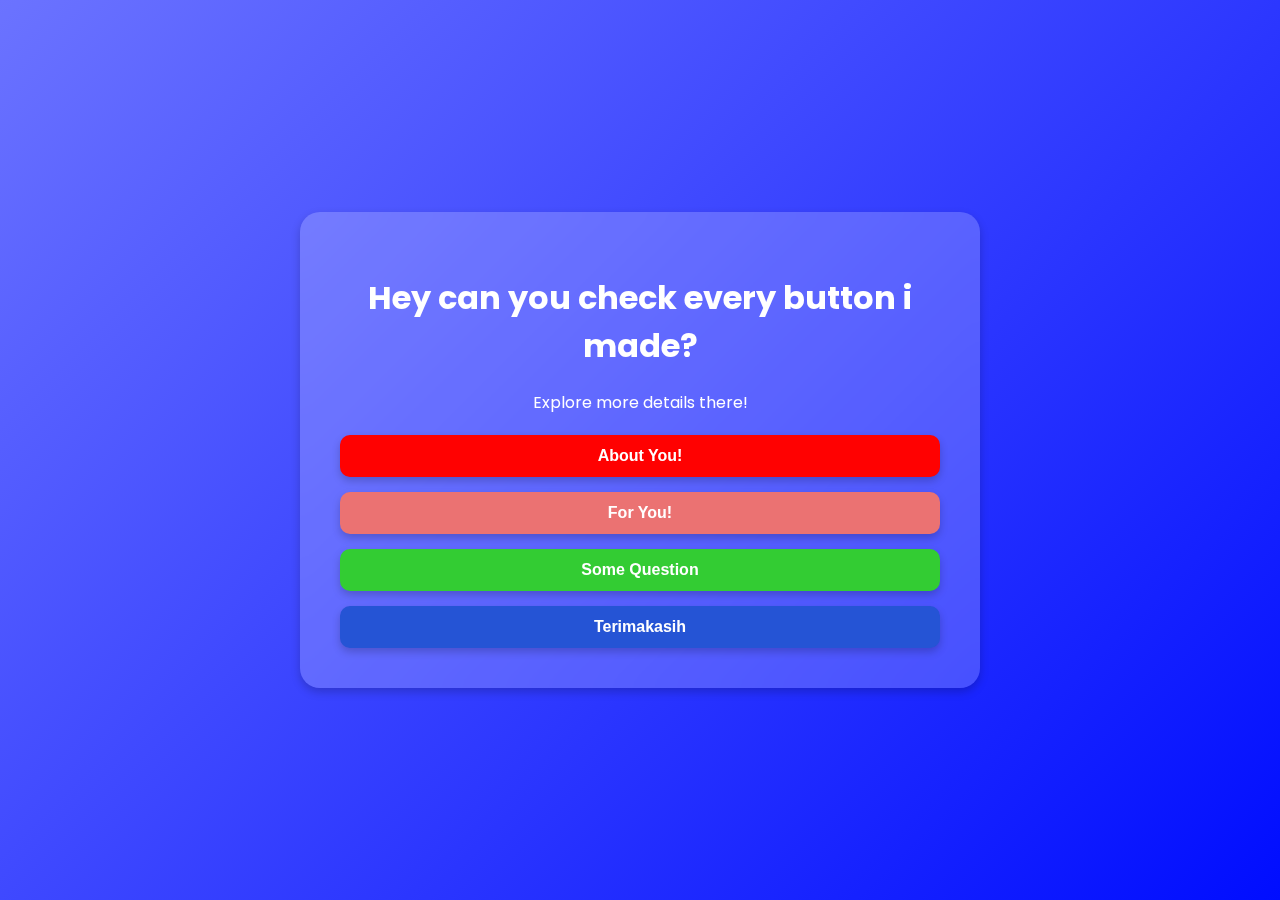
<file: love/about.html>
<!DOCTYPE html>
<html lang="en">
<head>
    <meta charset="UTF-8">
    <meta name="viewport" content="width=device-width, initial-scale=1.0">
    <title>Some...</title>
    <link rel="stylesheet" href="styles.css">
    <style>
        body {
            font-family: 'Poppins', sans-serif;
            text-align: center;
            background: linear-gradient(135deg, #6b73ff, #000dff);
            color: white;
            margin: 0;
            padding: 0;
            display: flex;
            justify-content: center;
            align-items: center;
            height: 100vh;
        }

        .container {
            background: rgba(255, 255, 255, 0.2);
            padding: 40px;
            border-radius: 20px;
            box-shadow: 0 4px 10px rgba(0, 0, 0, 0.2);
            max-width: 600px;
            backdrop-filter: blur(10px);
        }

        h1 {
            font-size: 32px;
            margin-bottom: 20px;
        }

        .button-container {
            display: flex;
            flex-direction: column;
            gap: 15px;
            margin-top: 20px;
        }

        .button {
            border: none;
            padding: 12px 20px;
            font-size: 16px;
            font-weight: bold;
            border-radius: 10px;
            cursor: pointer;
            transition: all 0.3s ease-in-out;
            box-shadow: 0 4px 8px rgba(0, 0, 0, 0.2);
            width: 100%;
        }

        .button-1 { background: #ff0101; color: rgb(255, 255, 255); }
        .button-1:hover { background: #cc1f1f; transform: scale(1.05); }

        .button-2 { background: #eb7272; color: white; }
        .button-2:hover { background: #d67373; transform: scale(1.05); }

        .button-3 { background: #33cc33; color: white; }
        .button-3:hover { background: #2d8b2d; transform: scale(1.05); }

        .button-4 { background: #2554d5; color: white; }
        .button-4:hover { background: #4623d2; transform: scale(1.05); }
    </style>
</head>
<body>
    <div class="container">
        <h1>Hey can you check every button i made?</h1>
        <p>Explore more details there!</p>
        
        <div class="button-container">
            <button class="button button-1" onclick="window.location.href='aboutyou.html'">About You!</button>
            <button class="button button-2" onclick="window.location.href='valentine.html'">For You!</button>
            <button class="button button-3" onclick="window.open('https://forms.gle/yAvg46FssXGWVeZG6', '_blank')">Some Question</button>
            <button class="button button-4" onclick="window.location.href='terimakasih.html'">Terimakasih</button>
        </div>
    </div>
</body>
</html>
</file>
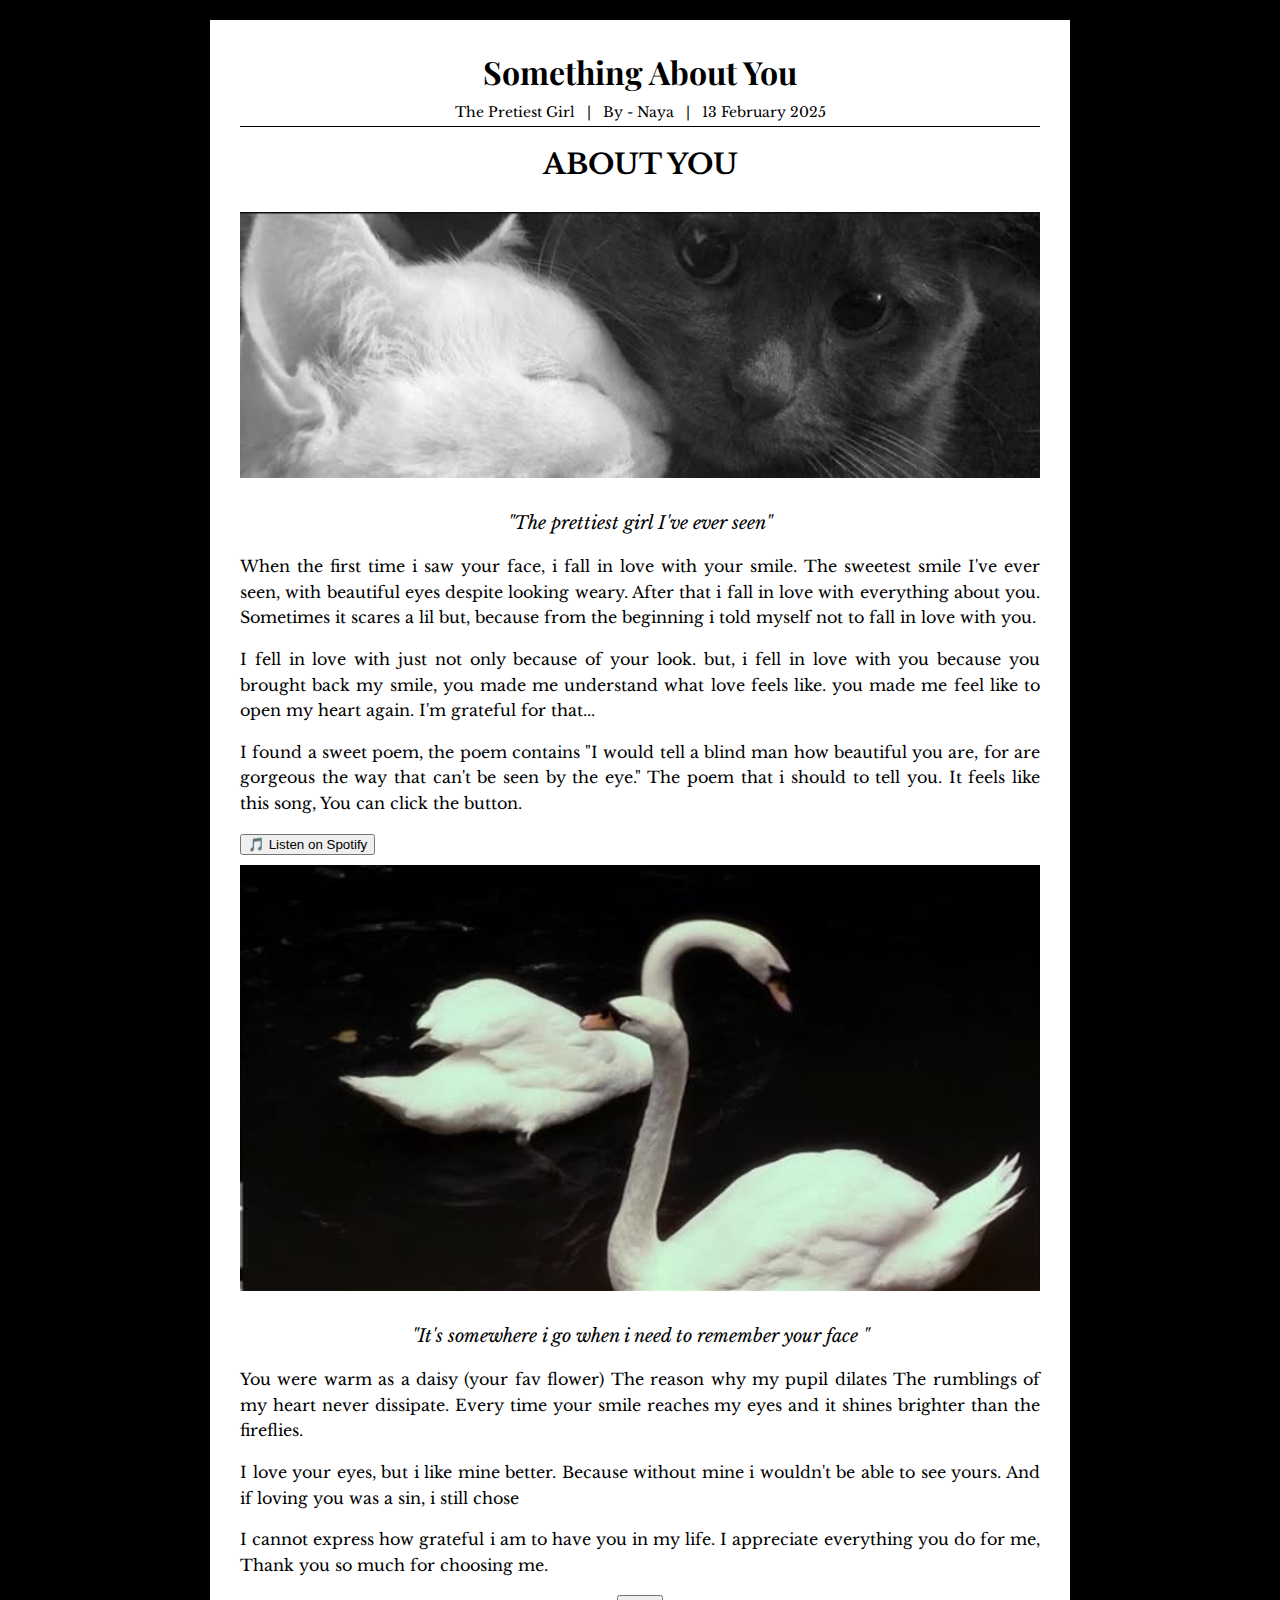
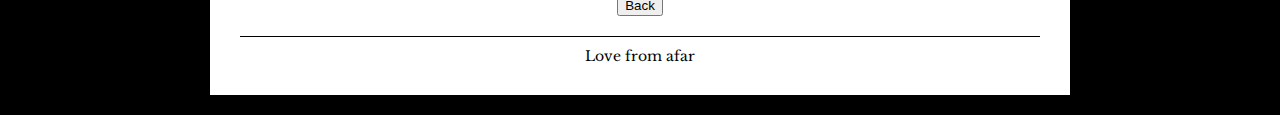
<file: love/aboutyou.html>
<!DOCTYPE html>
<html lang="en">
<head>
    <meta charset="UTF-8">
    <meta name="viewport" content="width=device-width, initial-scale=1.0">
    <title>About You</title>
    <link href="https://fonts.googleapis.com/css2?family=Playfair+Display:wght@400;700&family=Libre+Baskerville:wght@400;700&display=swap" rel="stylesheet">
    <style>
        body {
            font-family: 'Libre Baskerville', serif;
            background-color: #000000;
            color: black;
            margin: 0;
            padding: 20px;
            display: flex;
            justify-content: center;
        }
        .container {
            max-width: 800px;
            background: white;
            padding: 30px;
            box-shadow: 0 0 10px rgba(0, 0, 0, 0.1);
        }
        .header {
            text-align: center;
            font-family: 'Playfair Display', serif;
            font-size: 32px;
            font-weight: bold;
            margin-bottom: 10px;
        }
        .sub-header {
            text-align: center;
            font-size: 14px;
            margin-bottom: 20px;
            border-bottom: 1px solid black;
            padding-bottom: 5px;
        }
        .title {
            text-align: center;
            font-size: 28px;
            font-weight: bold;
            margin: 20px 0;
        }
        .image {
            width: 100%;
            height: auto;
            margin: 10px 0;
        }
        .quote {
            font-style: italic;
            text-align: center;
            margin: 20px 0;
            font-size: 18px;
        }
        .text {
            font-size: 16px;
            line-height: 1.6;
            text-align: justify;
        }
        .footer {
            text-align: center;
            margin-top: 20px;
            font-size: 14px;
            border-top: 1px solid black;
            padding-top: 10px;
        }
    </style>
</head>
<body>
    <div class="container">
        <div class="header">Something About You</div>
        <div class="sub-header">The Pretiest Girl &nbsp; | &nbsp; By - Naya &nbsp; | &nbsp; 13 February    2025</div>
        <div class="title">ABOUT YOU</div>
        <img src="gambar/cat.jpg" alt="About You Image" class="image">
        <div class="quote">"The prettiest girl I've ever seen"</div>
        <p class="text">
            When the first time i saw your face, i fall in love with your smile. The sweetest smile I've ever seen, 
            with beautiful eyes despite looking weary. After that i fall in love with everything about you. Sometimes it scares 
            a lil but, because from the beginning i told myself not to fall in love with you.
        
        <p class="text">
            I fell in love with just not only because of your look. but, i fell in love with you because
            you brought back my smile, you made me understand what love feels like. you made me feel like to open
            my heart again. I'm grateful for that...
        </p>

        <p class="text">
            I found a sweet poem, the poem contains "I would tell a blind man how beautiful you are,
            for are gorgeous the way that can't be seen by the eye." The poem that i should to tell you.
            It feels like this song, You can click the button.
        </p>
    </p>
    <button class="spotify-button" onclick="window.open('https://open.spotify.com/track/6RiiSy9GzSwiyDEJDiMuKe?si=z1O8G73IQku6pJ2sXJHYKg', '_blank')">
        🎵 Listen on Spotify
    </button>

        <img src="gambar/angsa.jpg" alt="About You Image" class="image">
        <div class="quote">"It's somewhere i go when  i need to remember your face  "</div>
        <p class="text">
            You were warm as a daisy (your fav flower) The reason why my pupil dilates The rumblings of my
            heart never dissipate. Every time your smile reaches my eyes and it shines brighter than the fireflies.  
        </p>

        <p class="text">
           I love your eyes, but i like mine better. Because without mine i wouldn't be able to see yours.
           And if loving you was a sin, i still chose    
        </p>

        <p class="text">
            I cannot express how grateful i am to have you in my life. I appreciate everything you do for me, Thank you so much 
            for choosing me.
            </p>
           <center> <button class="back-button" onclick="window.location.href='about.html'">Back</button>
           </center>
        <div class="footer">Love from afar</div>
    </div>
</body>
</html>
</file>
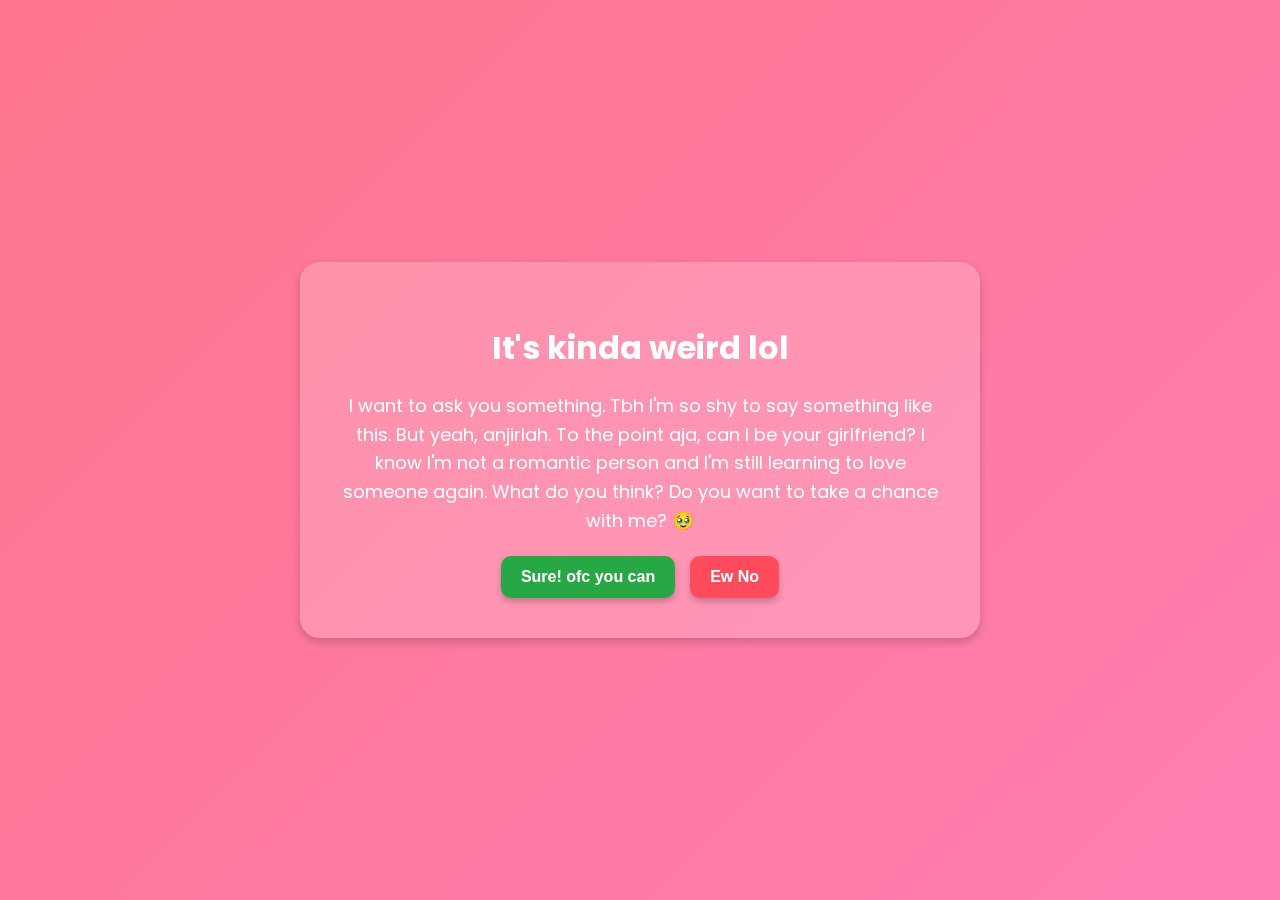
<file: love/lanjut.html>
<!DOCTYPE html>
<html lang="en">
<head>
    <meta charset="UTF-8">
    <meta name="viewport" content="width=device-width, initial-scale=1.0">
    <title>Confession</title>
    <link rel="stylesheet" href="styles.css">
    <style>
        body {
            font-family: 'Poppins', sans-serif;
            text-align: center;
            background: linear-gradient(135deg, #ff758c, #ff7eb3);
            color: white;
            margin: 0;
            padding: 0;
            display: flex;
            justify-content: center;
            align-items: center;
            height: 100vh;
            overflow: hidden;
            animation: fadeIn 2s ease-in-out;
        }

        @keyframes fadeIn {
            from { opacity: 0; transform: scale(0.9); }
            to { opacity: 1; transform: scale(1); }
        }

        .container {
            background: rgba(255, 255, 255, 0.2);
            padding: 40px;
            border-radius: 20px;
            box-shadow: 0 4px 10px rgba(0, 0, 0, 0.2);
            max-width: 600px;
            backdrop-filter: blur(10px);
            animation: popUp 1s ease-in-out;
        }

        @keyframes popUp {
            from { transform: translateY(20px); opacity: 0; }
            to { transform: translateY(0); opacity: 1; }
        }

        h1 {
            font-size: 32px;
            margin-bottom: 20px;
        }

        .message {
            font-size: 18px;
            font-weight: 400;
            margin-bottom: 20px;
            line-height: 1.6;
        }

        .heart-animation {
            font-size: 30px;
            animation: heartbeat 1.5s infinite;
        }

        @keyframes heartbeat {
            0% { transform: scale(1); }
            50% { transform: scale(1.2); }
            100% { transform: scale(1); }
        }

        .button-container {
            margin-top: 20px;
            display: flex;
            justify-content: center;
            gap: 15px;
        }

        .button {
            padding: 12px 20px;
            font-size: 16px;
            border: none;
            border-radius: 10px;
            cursor: pointer;
            transition: all 0.3s ease-in-out;
            box-shadow: 0 4px 6px rgba(0, 0, 0, 0.2);
        }

        .yes-button {
            background: #28a745;
            color: white;
        }

        .yes-button:hover {
            background: #1e7e34;
            transform: scale(1.1);
        }

        .no-button {
            background: #ff4b5c;
            color: white;
        }

        .no-button:hover {
            background: #d63041;
            transform: scale(1.1);
        }
    </style>
</head>
<body>
    <div class="container">
        <h1>It's kinda weird lol</h1>
        <p class="message">
            I want to ask you something. Tbh I'm so shy to say something like this.  
            But yeah, anjirlah. To the point aja, can I be your girlfriend?  
            I know I'm not a romantic person and I'm still learning to love someone again.  
            What do you think? Do you want to take a chance with me? 🥹
        </p>
        <div class="button-container">
            <button class="button yes-button" onclick="window.location.href='terima.html'">Sure! ofc you can</button>
            <button class="button no-button" onclick="window.location.href='tolak.html'">Ew No</button>
        </div>
    </div>
</body>
</html>
</file>
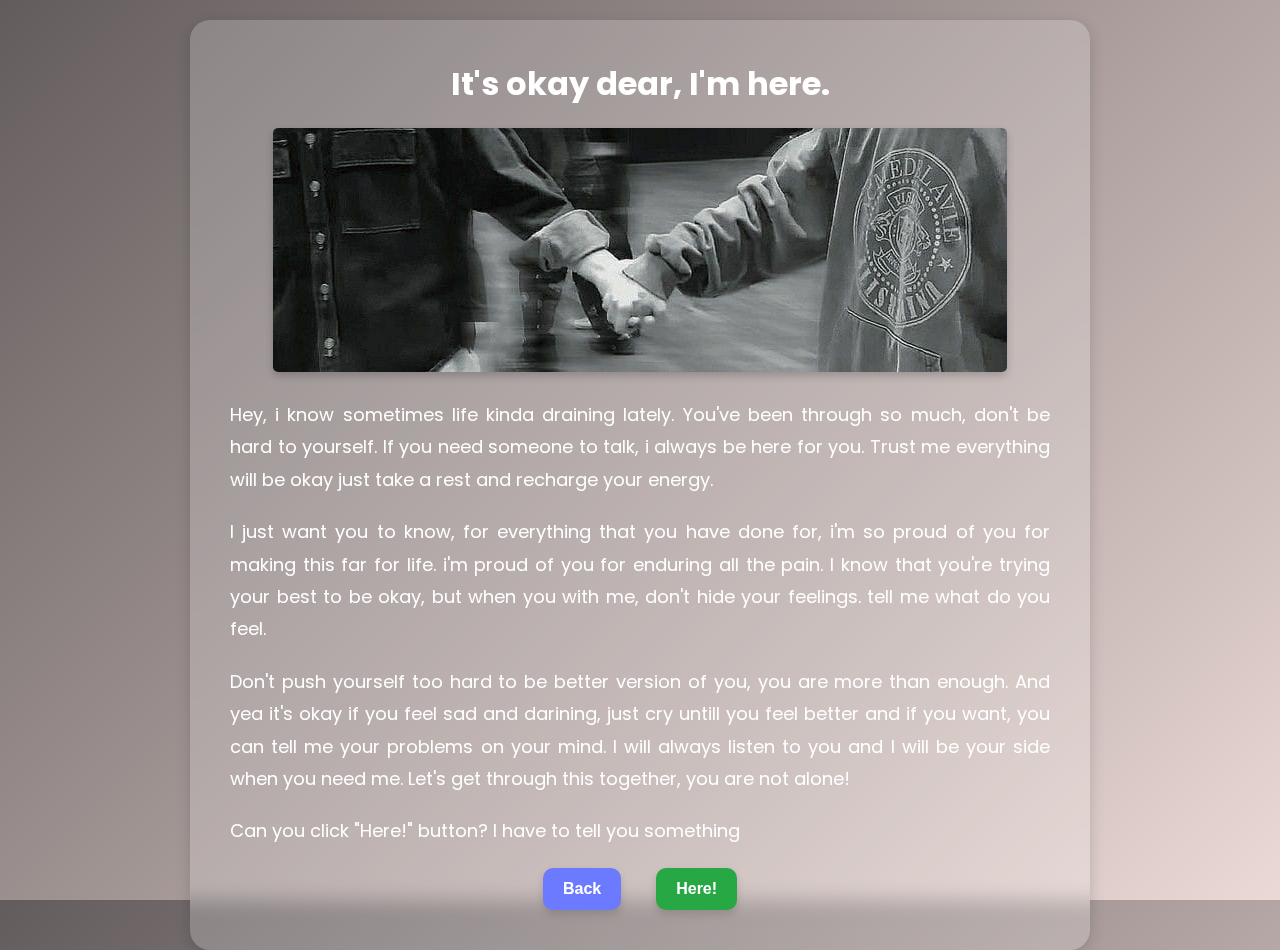
<file: love/talk.html>
<!DOCTYPE html>
<html lang="en">
<head>
    <meta charset="UTF-8">
    <meta name="viewport" content="width=device-width, initial-scale=1.0">
    <meta name="description" content="Halaman dukungan emosional dengan tampilan luas dan responsif.">
    <title>Let's Talk</title>
    <link rel="stylesheet" href="styles.css">
    <style>
        /* Menggunakan font modern */
        @import url('https://fonts.googleapis.com/css2?family=Poppins:wght@300;400;600&display=swap');

        /* Reset dasar */
        * {
            margin: 0;
            padding: 0;
            box-sizing: border-box;
        }

        body {
            font-family: 'Poppins', sans-serif;
            text-align: center;
            background: linear-gradient(135deg, #635c5d, #ebd9d5);
            color: #fff;
            padding: 20px;
        }

        .container {
            background: rgba(255, 255, 255, 0.2);
            padding: 40px;
            border-radius: 20px;
            box-shadow: 0 4px 15px rgba(0, 0, 0, 0.15);
            max-width: 900px;
            margin: auto;
            backdrop-filter: blur(10px);
            animation: fadeIn 1s ease-in-out;
        }

        @keyframes fadeIn {
            from { opacity: 0; transform: translateY(-20px); }
            to { opacity: 1; transform: translateY(0); }
        }

        h1 {
            font-size: 32px;
            margin-bottom: 20px;
        }

        .message {
            font-size: 18px;
            font-weight: 400;
            line-height: 1.8;
            margin-bottom: 20px;
            text-align: justify;
        }

        /* Gambar responsif */
        .image-container img {
            max-width: 100%;
            height: auto;
            border-radius: 5px;
            margin-bottom: 10px;
            box-shadow: 0 4px 8px rgba(0, 0, 0, 0.2);
        }

        .button-container {
            display: flex;
            justify-content: center;
            gap: 15px;
            margin-top: 20px;
        }

        .button {
            border: none;
            padding: 12px 20px;
            font-size: 16px;
            font-weight: bold;
            border-radius: 10px;
            cursor: pointer;
            transition: all 0.3s ease-in-out;
            box-shadow: 0 4px 8px rgba(0, 0, 0, 0.15);
        }

        .back-button { background: #6b7aff; color: white; }
        .back-button:hover { background: #4a5eff; transform: scale(1.05); }
        
        .feel-better-button { background: #28a745; color: white; }
        .feel-better-button:hover { background: #1e7e34; transform: scale(1.05); }

        /* Responsif */
        @media (max-width: 768px) {
            .container {
                padding: 30px;
            }
            h1 { font-size: 26px; }
            .message { font-size: 16px; }
            .button { font-size: 14px; padding: 10px 15px; }
        }
    </style>
</head>
<body>
    <div class="container">
        <h1>It's okay dear, I'm here.</h1>
        
        <div class="image-container">
            <img src="gambar/holdinghand.jpg" alt="Motivational Image">
        </div>

        <p class="message">
            Hey, i know sometimes life kinda draining lately. You've been through so much, don't be hard to yourself. If you need
            someone to talk, i always be here for you. Trust me everything will be okay just take a rest and recharge your energy. 
        </p>

        <p class="message">
            I just want you to know, for everything that you have done for, i'm so proud of you for making this far for life. i'm proud
            of you for enduring all the pain. I know that you're trying your best to be okay, but when you with me, don't hide your feelings.
            tell me what do you feel.
        </p>

        <p class="message">
            Don't push yourself too hard to be better version of you, you are more than enough. And yea it's okay if you feel sad and darining,
            just cry untill you feel better and if you want, you can tell me your problems on your mind. I will always listen to you and 
            I will be your side when you need me. Let's get through this together, you are not alone!
        </p>

        <p class="message">
            Can you click "Here!" button? I have to tell you something 
        </p>

        <div class="button-container">
            <button class="button back-button" onclick="window.location.href='support.html'">Back</button>
            <button class="button feel-better-button" onclick="window.location.href='here.html'">Here!</button>
        </div>
    </div>
</body>
</html>
</file>
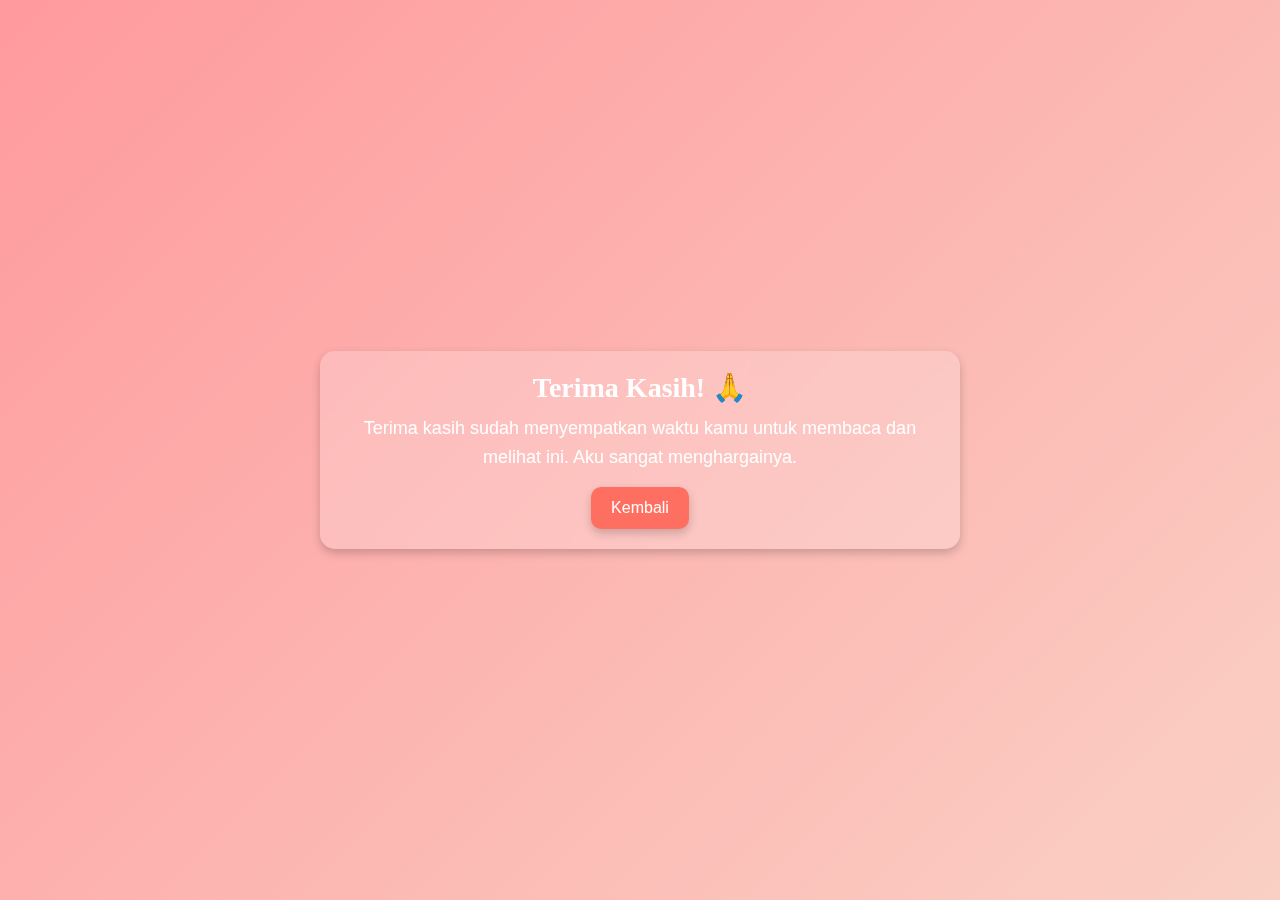
<file: love/terimakasih.html>
<!DOCTYPE html>
<html lang="id">
<head>
    <meta charset="UTF-8">
    <meta name="viewport" content="width=device-width, initial-scale=1.0">
    <title>Terima Kasih! </title>
    <style>
        /* Import font */
       

        /* Style dasar */
        body {
            font-family: 'Poppins', sans-serif;
            text-align: center;
            background: linear-gradient(135deg, #ff9a9e, #fad0c4);
            color: #fff;
            margin: 0;
            padding: 0;
            height: 100vh;
            display: flex;
            justify-content: center;
            align-items: center;
            flex-direction: column;
            animation: fadeIn 1.5s ease-in-out;
        }

        /* Animasi masuk */
        @keyframes fadeIn {
            from { opacity: 0; transform: translateY(-20px); }
            to { opacity: 1; transform: translateY(0); }
        }

        /* Kontainer utama */
        .container {
            max-width: 600px;
            background: rgba(255, 255, 255, 0.2);
            padding: 20px;
            border-radius: 15px;
            box-shadow: 0 4px 10px rgba(0, 0, 0, 0.2);
            backdrop-filter: blur(10px);
        }

        /* Teks utama */
        .message {
            font-family: 'Pacifico', cursive;
            font-size: 28px;
            font-weight: bold;
            margin-bottom: 10px;
        }

        /* Teks tambahan */
        .message-secondary {
            font-size: 18px;
            font-weight: 300;
            line-height: 1.6;
            margin-bottom: 15px;
        }

        /* Tombol kembali */
        .btn {
            display: inline-block;
            text-decoration: none;
            background: #ff6f61;
            color: white;
            padding: 12px 20px;
            font-size: 16px;
            border-radius: 10px;
            box-shadow: 0px 4px 10px rgba(0, 0, 0, 0.2);
            transition: transform 0.2s ease-in-out, background 0.3s;
        }

        /* Efek hover tombol */
        .btn:hover {
            background: #d45044;
            transform: scale(1.05);
        }

        /* Responsiveness */
        @media (max-width: 600px) {
            .message {
                font-size: 24px;
            }
            .message-secondary {
                font-size: 16px;
            }
            .btn {
                padding: 10px 16px;
                font-size: 14px;
            }
        }
    </style>
</head>
<body>
    <!-- Konten Utama -->
    <div class="container">
        <div class="message">
            Terima Kasih! 🙏
        </div>
        <div class="message-secondary">
            Terima kasih sudah menyempatkan waktu kamu untuk membaca dan melihat ini.  
            Aku sangat menghargainya.
        </div>
        <a href="index.html" class="btn">Kembali</a>
    </div>
</body>
</html>
</file>
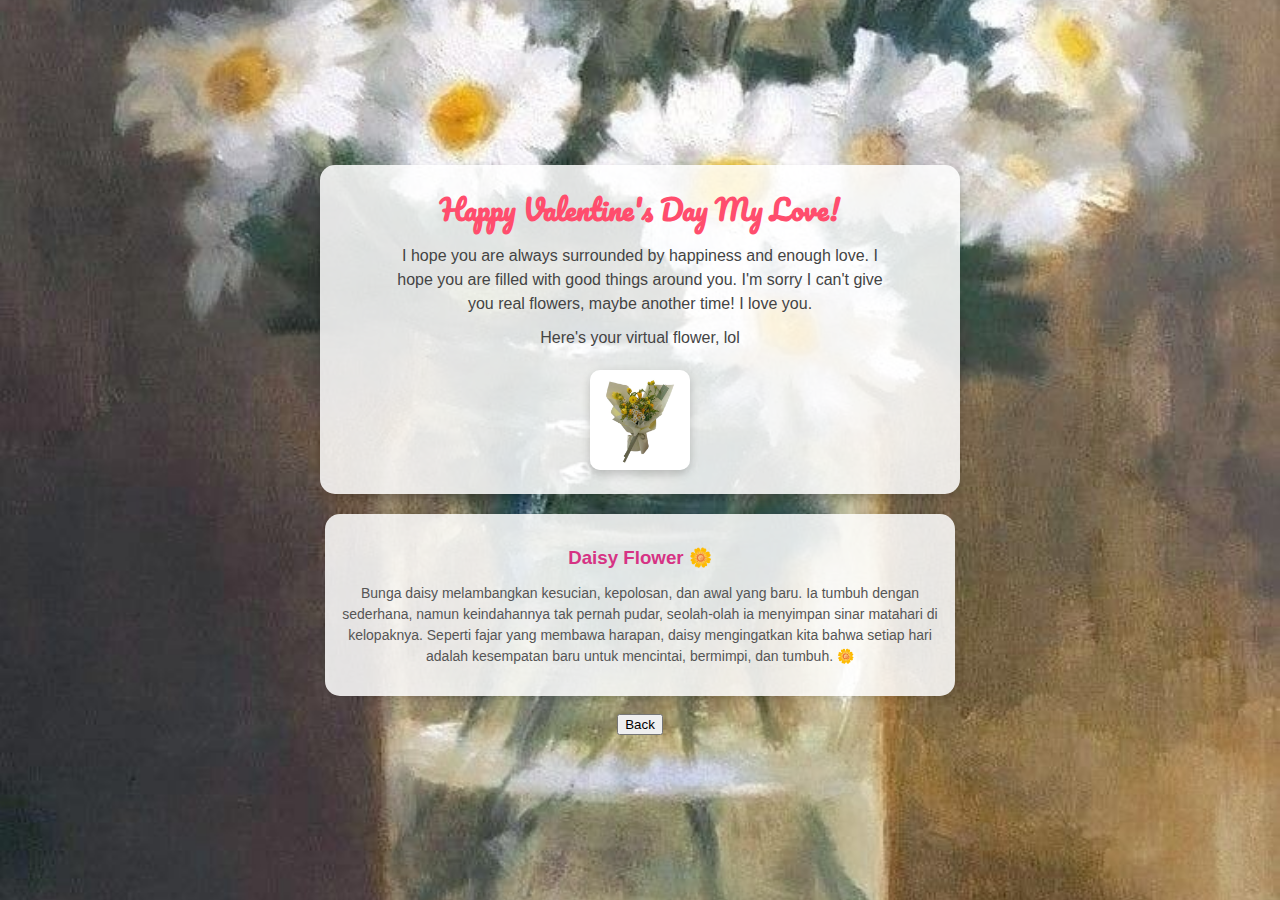
<file: love/valentine.html>
<!DOCTYPE html>
<html lang="en">
<head>
    <meta charset="UTF-8">
    <meta name="viewport" content="width=device-width, initial-scale=1.0">
    <title>Happy Valentine's Day 💖</title>
    <style>
        /* Import font */
        @import url('https://fonts.googleapis.com/css2?family=Pacifico&display=swap');

        /* Style dasar */
        body {
            font-family: 'Arial', sans-serif;
            text-align: center;
            background: url('gambar/daisy2.jpg') no-repeat center center fixed;
            background-size: cover;
            color: #d63384;
            margin: 0;
            padding: 0;
            overflow: hidden;
            display: flex;
            justify-content: center;
            align-items: center;
            height: 100vh;
            flex-direction: column;
            position: relative;
        }

        /* Kontainer utama */
        .container {
            width: 90%;
            max-width: 600px;
            background: rgba(255, 255, 255, 0.85);
            padding: 20px;
            border-radius: 15px;
            box-shadow: 0 4px 10px rgba(0, 0, 0, 0.2);
            text-align: center;
            animation: fadeIn 1.5s ease-in-out;
            position: relative;
            z-index: 2;
        }

        /* Animasi masuk */
        @keyframes fadeIn {
            from { opacity: 0; transform: scale(0.9); }
            to { opacity: 1; transform: scale(1); }
        }

        /* Pesan utama */
        .message {
            font-family: 'Pacifico', cursive;
            font-size: 28px;
            font-weight: bold;
            color: #ff4d6d;
            margin-bottom: 10px;
        }

        /* Pesan tambahan */
        .message-secondary {
            font-size: 16px;
            color: #444;
            line-height: 1.5;
            max-width: 500px;
            margin: 10px auto;
        }

        /* Gambar bunga */
        .flower-image {
            width: 100px;
            height: auto;
            margin-top: 10px;
            border-radius: 10px;
            box-shadow: 0px 4px 10px rgba(0, 0, 0, 0.2);
            transition: transform 0.3s ease-in-out;
        }

        /* Efek saat gambar disentuh / di-hover */
        .flower-image:hover {
            transform: scale(1.1);
        }

        /* Deskripsi bunga */
        .flower-description {
            background: rgba(255, 255, 255, 0.85);
            padding: 15px;
            border-radius: 15px;
            box-shadow: 0 2px 8px rgba(0, 0, 0, 0.15);
            max-width: 600px;
            margin-top: 20px;
            text-align: center;
        }

        /* Responsiveness */
        @media (max-width: 600px) {
            .message {
                font-size: 24px;
            }
            .message-secondary {
                font-size: 14px;
            }
            .flower-image {
                width: 80px; /* Lebih kecil di layar kecil */
            }
            .flower-description {
                padding: 10px;
            }
        }

        /* Bunga jatuh */
        .flower {
            position: absolute;
            top: -50px;
            font-size: 20px;
            opacity: 0.8;
            animation: fall linear infinite;
        }

        @keyframes fall {
            0% {
                transform: translateY(0) rotate(0deg);
                opacity: 1;
            }
            100% {
                transform: translateY(100vh) rotate(360deg);
                opacity: 0;
            }
        }
    </style>
</head>
<body>
    <!-- Konten Utama -->
    <div class="container">
        <div class="message">
            Happy Valentine's Day My Love!
        </div>
        <div class="message-secondary">
            I hope you are always surrounded by happiness and enough love. 
            I hope you are filled with good things around you. 
            I'm sorry I can't give you real flowers, maybe another time! I love you.
        </div>
        <div class="message-secondary">
            Here's your virtual flower, lol
        </div>
        <img src="gambar/daisy4.jpg" alt="Daisy Flower" class="flower-image">
    </div>

    <!-- Deskripsi Bunga -->
    <div class="flower-description">
        <h3 style="color: #d63384; margin-bottom: 5px;">Daisy Flower 🌼</h3>
        <p style="color: #555; font-size: 14px; line-height: 1.5;">
            Bunga daisy melambangkan kesucian, kepolosan, dan awal yang baru. Ia tumbuh dengan sederhana, 
            namun keindahannya tak pernah pudar, seolah-olah ia menyimpan sinar matahari di kelopaknya. 
            Seperti fajar yang membawa harapan, daisy mengingatkan kita bahwa setiap hari adalah 
            kesempatan baru untuk mencintai, bermimpi, dan tumbuh. 🌼
        </p>
    </div><br>
    <center> <button class="back-button" onclick="window.location.href='about.html'">Back</button>
    </center>

    <script>
        // Fungsi untuk membuat bunga berjatuhan
        function createFlower() {
            const flower = document.createElement("div");
            flower.innerHTML = "🌸";
            flower.classList.add("flower");
            document.body.appendChild(flower);

            // Posisi bunga acak
            flower.style.left = Math.random() * window.innerWidth + "px";

            // Ukuran bunga acak
            let size = Math.random() * 15 + 10; 
            flower.style.fontSize = size + "px";

            // Durasi animasi acak
            let duration = Math.random() * 5 + 3; 
            flower.style.animationDuration = duration + "s";

            // Hapus elemen setelah jatuh
            setTimeout(() => {
                flower.remove();
            }, duration * 1000);
        }

        // Membuat bunga setiap 300ms
        setInterval(createFlower, 400);
    </script>
</body>
</html>
</file>
<file: love/styles.css>
/* Menggunakan font modern */
@import url('https://fonts.googleapis.com/css2?family=Poppins:wght@300;400;600&display=swap');

/* Gaya dasar */
body {
    font-family: 'Poppins', sans-serif;
    text-align: center;
    background: linear-gradient(135deg, #ff9a9e, #fad0c4);
    color: #fff;
    margin: 0;
    padding: 0;
    display: flex;
    justify-content: center;
    align-items: center;
    height: 100vh;
}

/* Kontainer utama */
.container {
    background: rgba(255, 255, 255, 0.2);
    padding: 30px;
    border-radius: 20px;
    box-shadow: 0 4px 10px rgba(0, 0, 0, 0.2);
    max-width: 500px;
    backdrop-filter: blur(10px);
    animation: fadeIn 1s ease-in-out;
}

/* Animasi masuk */
@keyframes fadeIn {
    from {
        opacity: 0;
        transform: translateY(-20px);
    }
    to {
        opacity: 1;
        transform: translateY(0);
    }
}

/* Judul */
h1 {
    font-size: 28px;
    margin-bottom: 20px;
    animation: fadeIn 1.5s ease-in-out;
}

/* Pesan tambahan */
.message {
    font-size: 18px;
    font-weight: 600;
    margin-top: 10px;
    line-height: 1.6;
    text-align: center;
    animation: fadeIn 1.8s ease-in-out;
}

/* Container tombol */
.button-container {
    display: flex;
    justify-content: center;
    gap: 20px;
    margin-top: 20px;
}

/* Gaya tombol */
.button {
    border: none;
    padding: 12px 20px;
    font-size: 16px;
    font-weight: bold;
    border-radius: 10px;
    cursor: pointer;
    transition: all 0.3s ease-in-out;
    box-shadow: 0 4px 6px rgba(0, 0, 0, 0.2);
}

/* Tombol kembali */
.back-button {
    background: #6b7aff;
    color: white;
    margin-right: 10px;
    padding: 12px 20px;
    font-size: 16px;
    font-weight: bold;
    border-radius: 10px;
    cursor: pointer;
    transition: all 0.3s ease-in-out;
    box-shadow: 0 4px 6px rgba(0, 0, 0, 0.2);
}
.back-button:hover {
    background: #4a5eff;
    transform: scale(1.1);
}

/* Tombol "Here" */
.feel-better-button {
    background: #28a745;
    color: white;
    font-weight: bold;
    font-size: 16px;
    margin-left: 10px;
}
.feel-better-button:hover {
    background: #1e7e34;
    transform: scale(1.1);
}

/* Gaya tambahan untuk index.html */
.buttons {
    display: flex;
    justify-content: center;
    gap: 15px;
    margin-top: 20px;
}

.yes-button, .no-button {
    border: none;
    padding: 12px 20px;
    font-size: 16px;
    font-weight: bold;
    border-radius: 10px;
    cursor: pointer;
    transition: all 0.3s ease-in-out;
    box-shadow: 0 4px 6px rgba(0, 0, 0, 0.2);
}

.yes-button {
    background: #71f95f;
    color: #333;
}
.yes-button:hover {
    background: #71f95f;
    transform: scale(1.1);
}

.no-button {
    background: #ff3b3b;
    color: white;
}
.no-button:hover {
    background: #e60000;
    transform: scale(1.1);
}

/* Gaya untuk GIF */
.gif_container img {
    width: 80%;
    max-width: 300px;
    height: auto;
    border-radius: 10px;
    margin-top: 20px;
    animation: fadeIn 2s ease-in-out;
}

/* Gaya tambahan untuk tombol di support.html */
.support-button {
    background: #ff69b4;
    color: white;
    padding: 12px 20px;
    font-size: 16px;
    font-weight: bold;
    border-radius: 10px;
    cursor: pointer;
    transition: all 0.3s ease-in-out;
    box-shadow: 0 4px 6px rgba(0, 0, 0, 0.2);
}

.support-button:hover {
    background: #ff1493;
    transform: scale(1.1);
}
</file>
